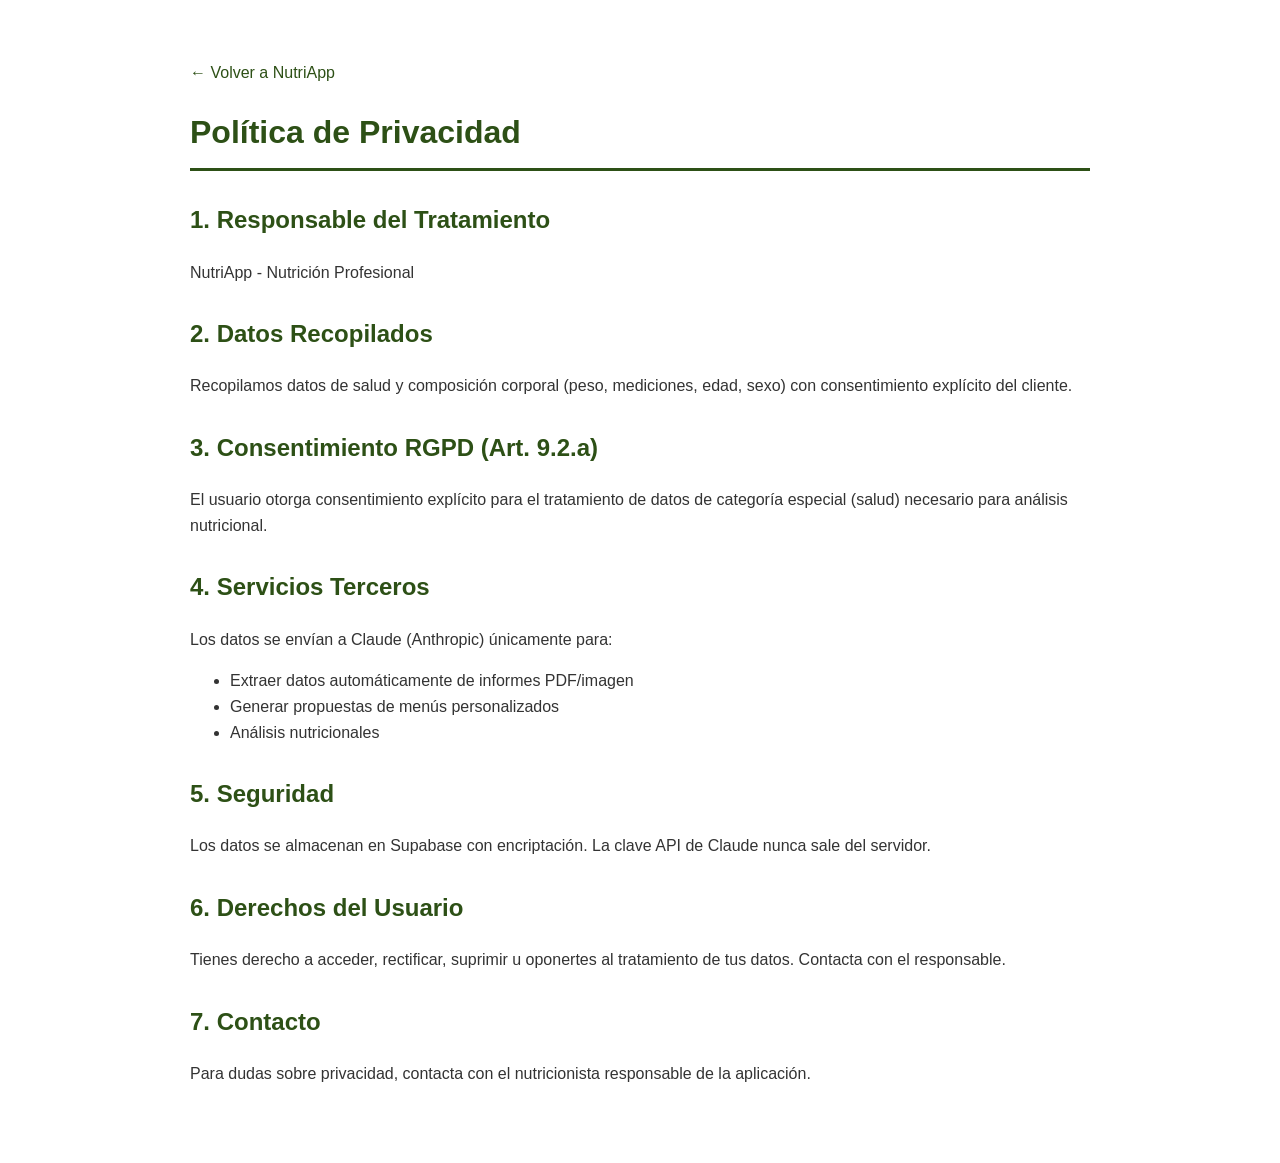
<file: privacidad.html>
<!DOCTYPE html>
<html lang="es">
<head>
    <meta charset="UTF-8">
    <meta name="viewport" content="width=device-width, initial-scale=1.0">
    <title>Política de Privacidad - NutriApp</title>
    <style>
        body { 
            font-family: -apple-system, BlinkMacSystemFont, 'Segoe UI', Roboto, sans-serif; 
            max-width: 900px; 
            margin: 40px auto; 
            padding: 20px; 
            line-height: 1.6; 
            color: #333; 
        }
        h1 { color: #2d5016; border-bottom: 3px solid #2d5016; padding-bottom: 10px; }
        h2 { color: #2d5016; margin-top: 30px; }
        .back { margin-bottom: 20px; }
        a { color: #2d5016; text-decoration: none; }
        a:hover { text-decoration: underline; }
    </style>
</head>
<body>
    <div class="back"><a href="/app.html">← Volver a NutriApp</a></div>
    
    <h1>Política de Privacidad</h1>
    
    <h2>1. Responsable del Tratamiento</h2>
    <p>NutriApp - Nutrición Profesional</p>
    
    <h2>2. Datos Recopilados</h2>
    <p>Recopilamos datos de salud y composición corporal (peso, mediciones, edad, sexo) con consentimiento explícito del cliente.</p>
    
    <h2>3. Consentimiento RGPD (Art. 9.2.a)</h2>
    <p>El usuario otorga consentimiento explícito para el tratamiento de datos de categoría especial (salud) necesario para análisis nutricional.</p>
    
    <h2>4. Servicios Terceros</h2>
    <p>Los datos se envían a Claude (Anthropic) únicamente para:</p>
    <ul>
        <li>Extraer datos automáticamente de informes PDF/imagen</li>
        <li>Generar propuestas de menús personalizados</li>
        <li>Análisis nutricionales</li>
    </ul>
    
    <h2>5. Seguridad</h2>
    <p>Los datos se almacenan en Supabase con encriptación. La clave API de Claude nunca sale del servidor.</p>
    
    <h2>6. Derechos del Usuario</h2>
    <p>Tienes derecho a acceder, rectificar, suprimir u oponertes al tratamiento de tus datos. Contacta con el responsable.</p>
    
    <h2>7. Contacto</h2>
    <p>Para dudas sobre privacidad, contacta con el nutricionista responsable de la aplicación.</p>
</body>
</html>
</file>
